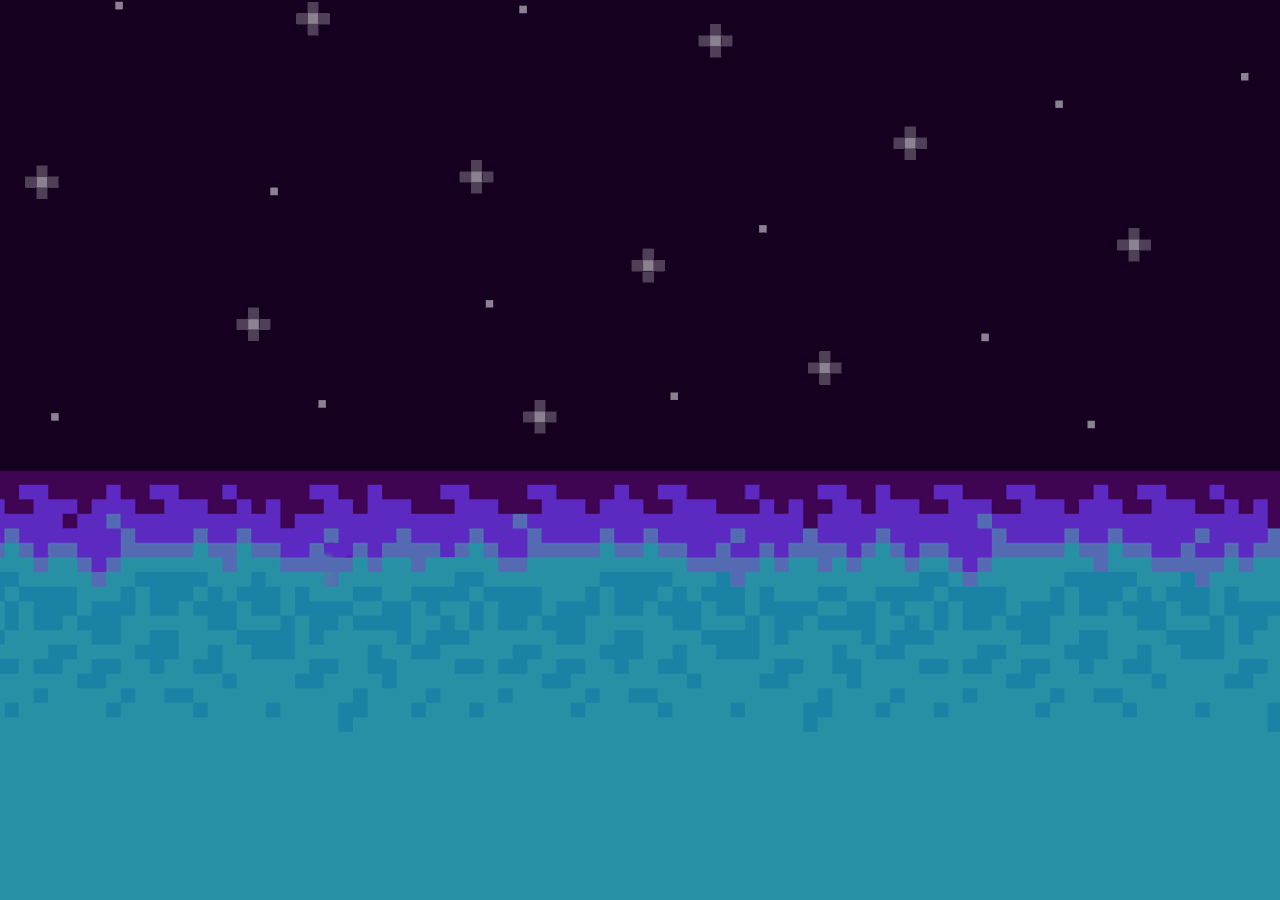
<file: index.html>
<!DOCTYPE html>
<html lang="fr">
	<head>
		<meta charset="UTF-8" />
		<title>Margaux Membré | Website</title>

		<!-- https://anthonypauwels.be/quarantedeux/metadatas/ -->

		<!-- Méta Google -->
		<meta name="title" content="Margaux Membré | Website" />
		<meta name="description" content="Site web de Margaux Membré" />

		<!-- Métas Facebook Opengraph -->
		<meta property="og:title" content="Margaux Membré | Website" />
		<meta property="og:description" content="Site web de Margaux Membré" />
		<meta property="og:url" content="http://margauxmembre.fr/projets/vcard/" />
		<meta property="og:image" content="https://images2.imgbox.com/42/06/kVdbMfuS_o.png" />
		<meta property="og:type" content="website"/>

		<!-- Métas Twitter Card -->
		<meta name="twitter:title" content="Margaux Membré | Website" />
		<meta name="twitter:description" content="Site web de Margaux Membré" />
		<meta name="twitter:url" content="http://margauxmembre.fr/projets/vcard/" />
		<meta name="twitter:image" content="https://images2.imgbox.com/42/06/kVdbMfuS_o.png" />


		<!--[if IE]
		<meta http-equiv="X-UA-Compatible" content="IE=edge" />
		<![endif]-->

		<link href="https://fonts.googleapis.com/css?family=VT323" rel="stylesheet">

		<link rel="stylesheet" href="./assets/sass/normalize.css" />
		<link rel="stylesheet" href="main.css" />

		<link rel="icon" type="image/png" href="assets/img/icon-margauxmembré.png" />

	</head>
	<body class="background">

		<div class="enter">
			<button data-text="Enter">Enter</button>
		</div>

		<div class="content">
			<header>

				<div class="display position">
					<a href="http://margauxmembre.fr/"><h1 class="logo">logo</h1></a>
					<ul class="nav">
						<li><a href="index.html" class="nav__el">Home</a></li>
						<li><a href="page_1.html" class="nav__el nav__el--projects">Projects</a></li>
						<li><a href="page_2.html" class="nav__el nav__el--contact">Contact</a></li>
					</ul>
				</div>
			</header>

			<main class="container">
				
				<figure>
					<img src="./assets/img/margaux.png" alt="photo de Margaux Membré" class="photo"/>
				</figure>
			

				<div class="col col--right">
					<h2 class="title">Margaux <span class="title__name">Membré</span></h2>
					<h3 class="littletitle">Webdesigner</h3>


					<p class="para">Because I need to escape from the reality sometimes, I write stories on forums in the Internet.&nbsp;Being on these websites gave me the desire of making my own websites that will tell some stories directly.&nbsp;Plus, on the Internet, I can watch pictures of kittens while eating chocolate.&nbsp;That’s perfect&#8202;!</p>

					<ul>
						<li class="pixelart"><p>chocolat</p></li>
						<li class="pixelart pixelart--licorne"><p>licorne</p></li>
						<li class="pixelart pixelart--ewok"><p>ewok</p></li>
						<li class="pixelart pixelart--ronflex"><p>ronflex</p></li>
					</ul>
				</div>
			</main>

		</div>

		<script src="./assets/js/app.js"></script>
		<!-- Global site tag (gtag.js) - Google Analytics -->
		<script async src="https://www.googletagmanager.com/gtag/js?id=UA-110323909-1"></script>
		<script>
		  window.dataLayer = window.dataLayer || [];
		  function gtag(){dataLayer.push(arguments);}
		  gtag('js', new Date());

		  gtag('config', 'UA-110323909-1');
		</script>

	</body>
</html>
</file>
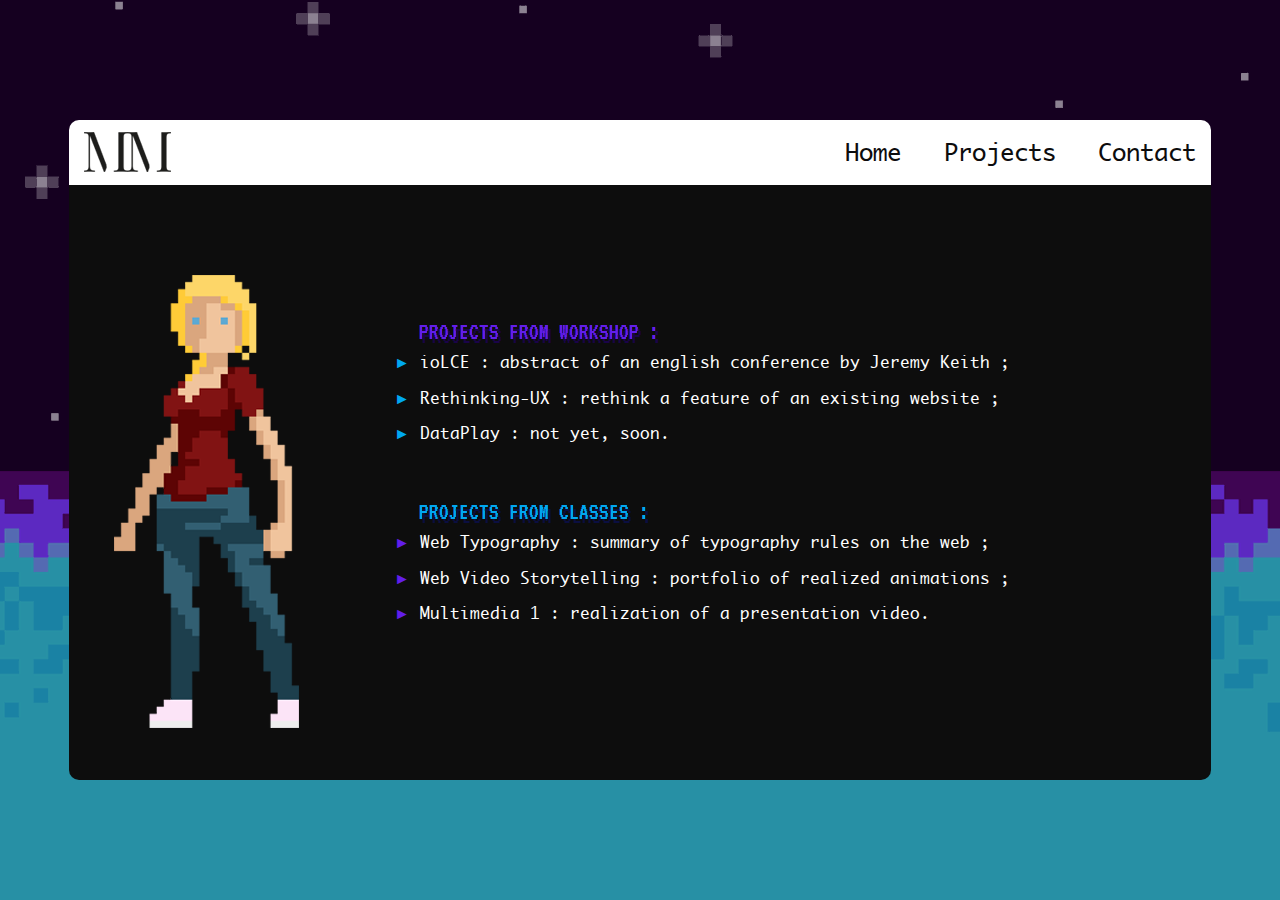
<file: page_1.html>
<!DOCTYPE html>
<html lang="fr">
	<head>
		<meta charset="UTF-8" />
		<title>Margaux Membré | Website</title>

		<!-- https://anthonypauwels.be/quarantedeux/metadatas/ -->

		<!-- Méta Google -->
		<meta name="title" content="Margaux Membré | Website" />
		<meta name="description" content="Site web de Margaux Membré" />

		<!-- Métas Facebook Opengraph -->
		<meta property="og:title" content="Margaux Membré | Website" />
		<meta property="og:description" content="Site web de Margaux Membré" />
		<meta property="og:url" content="http://margauxmembre.fr/projets/vcard/" />
		<meta property="og:image" content="https://images2.imgbox.com/42/06/kVdbMfuS_o.png" />
		<meta property="og:type" content="website"/>

		<!-- Métas Twitter Card -->
		<meta name="twitter:title" content="Margaux Membré | Website" />
		<meta name="twitter:description" content="Site web de Margaux Membré" />
		<meta name="twitter:url" content="http://margauxmembre.fr/projets/vcard/" />
		<meta name="twitter:image" content="https://images2.imgbox.com/42/06/kVdbMfuS_o.png" />


		<!--[if IE]
		<meta http-equiv="X-UA-Compatible" content="IE=edge" />
		<![endif]-->

		<link href="https://fonts.googleapis.com/css?family=VT323" rel="stylesheet">

		<link rel="stylesheet" href="./assets/sass/normalize.css" />
		<link rel="stylesheet" href="main.css" />
		<link rel="stylesheet" href="page_1.css" />

		<link rel="icon" type="image/png" href="assets/img/icon-margauxmembré.png" />

		</head>
		<body class="background">

			<div class="content">
				<header>

					<div class="display position">
						<a href="http://margauxmembre.fr/"><h1 class="logo">logo</h1></a>
						<ul class="nav">
							<li><a href="index.html" class="nav__el">Home</a></li>
							<li><a href="page_1.html" class="nav__el nav__el--projects">Projects</a></li>
							<li><a href="page_2.html" class="nav__el nav__el--contact">Contact</a></li>
						</ul>
					</div>
				</header>

				<main class="container">
					<figure>
						<img src="./assets/img/aventurer.png" alt="photo de Margaux Membré"/>
					</figure>

					<div class="col col--right padding">

						<h2 class="marg title title--size">Projects from Workshop&nbsp;:</h2>
						<ul>
							<li class="listprojects"><a href="http://margauxmembre.fr/projets/iolce/" target="_blank" class="projects">ioLCE&nbsp;: abstract of an english conference by Jeremy Keith&nbsp;;</a></li>
							<li class="listprojects"><a href="http://margauxmembre.fr/projets/rethinking-ux/" target="_blank" class="projects">Rethinking-UX&nbsp;: rethink a feature of an existing website&nbsp;;</a></li>
							<li class="listprojects"><a href="#" target="_blank" class="projects">DataPlay&nbsp;: not yet, soon.&nbsp;</a></li>
						</ul>

						<h2 class="marg title title--size title__name">Projects from classes&nbsp;:</h2>
						<ul>
							<li class="listprojects listprojects--blue"><a href="http://margauxmembre.fr/projets/webtypo/montrer/" target="_blank" class="projects projects--blue">Web Typography&nbsp;: summary of typography rules on the web&nbsp;;</a></li>
							<li class="listprojects listprojects--blue"><a href="http://margauxmembre.fr/wvs/" target="_blank" class="projects projects--blue">Web Video Storytelling&nbsp;: portfolio of realized animations&nbsp;;</a></li>
							<li class="listprojects listprojects--blue"><a href="http://margauxmembre.fr/multimedia/" target="_blank" class="projects projects--blue">Multimedia 1&nbsp;: realization of a presentation video.&nbsp;</a></li>
						</ul>
					</div>
				</main>

		</div>

		<!-- Global site tag (gtag.js) - Google Analytics -->
		<script async src="https://www.googletagmanager.com/gtag/js?id=UA-110323909-1"></script>
		<script>
		  window.dataLayer = window.dataLayer || [];
		  function gtag(){dataLayer.push(arguments);}
		  gtag('js', new Date());

		  gtag('config', 'UA-110323909-1');
		</script>

	</body>
</html>
</file>
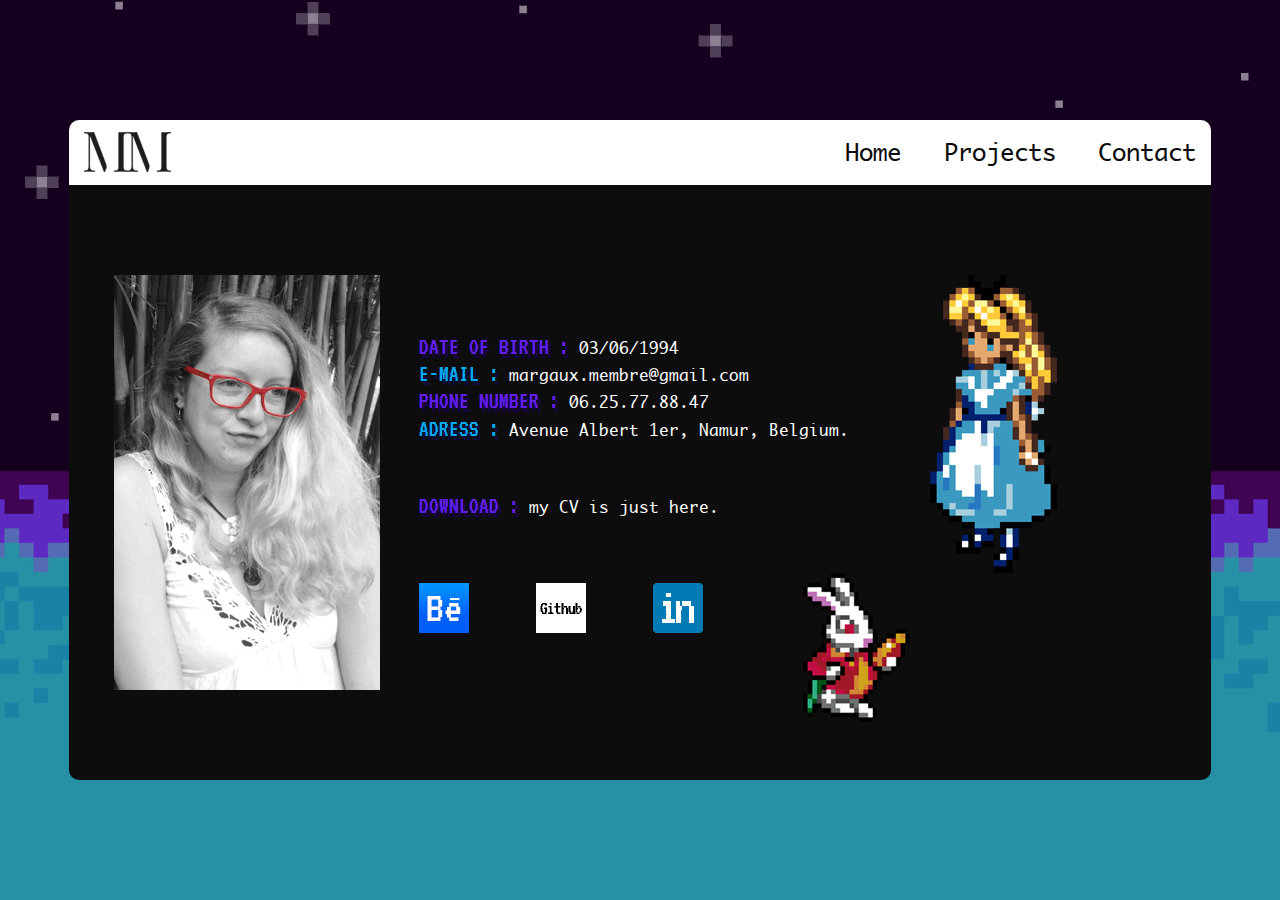
<file: page_2.html>
<!DOCTYPE html>
<html lang="fr">
	<head>
		<meta charset="UTF-8" />
		<title>Margaux Membré | Website</title>

		<!-- https://anthonypauwels.be/quarantedeux/metadatas/ -->

		<!-- Méta Google -->
		<meta name="title" content="Margaux Membré | Website" />
		<meta name="description" content="Site web de Margaux Membré" />

		<!-- Métas Facebook Opengraph -->
		<meta property="og:title" content="Margaux Membré | Website" />
		<meta property="og:description" content="Site web de Margaux Membré" />
		<meta property="og:url" content="http://margauxmembre.fr/projets/vcard/" />
		<meta property="og:image" content="https://images2.imgbox.com/42/06/kVdbMfuS_o.png" />
		<meta property="og:type" content="website"/>

		<!-- Métas Twitter Card -->
		<meta name="twitter:title" content="Margaux Membré | Website" />
		<meta name="twitter:description" content="Site web de Margaux Membré" />
		<meta name="twitter:url" content="http://margauxmembre.fr/projets/vcard/" />
		<meta name="twitter:image" content="https://images2.imgbox.com/42/06/kVdbMfuS_o.png" />


		<!--[if IE]
		<meta http-equiv="X-UA-Compatible" content="IE=edge" />
		<![endif]-->

		<link href="https://fonts.googleapis.com/css?family=VT323" rel="stylesheet">

		<link rel="stylesheet" href="./assets/sass/normalize.css" />
		<link rel="stylesheet" href="main.css" />
		<link rel="stylesheet" href="page_2.css" />

		<link rel="icon" type="image/png" href="assets/img/icon-margauxmembré.png" />
		
	</head>
	<body class="background">

		<div class="content">
			<header>

				<div class="display position">
					<a href="http://margauxmembre.fr/"><h1 class="logo">logo</h1></a>
					<ul class="nav">
						<li><a href="index.html" class="nav__el">Home</a></li>
						<li><a href="page_1.html" class="nav__el nav__el--projects">Projects</a></li>
						<li><a href="page_2.html" class="nav__el nav__el--contact">Contact</a></li>
					</ul>
				</div>
			</header>

			<main class="container">
				<figure>
					<img src="./assets/img/photo-inverse.png" alt="photo de Margaux Membré"/>
				</figure>

				<div class="col col--right">
					<h2 class="hide">Information</h2>
						<ul class="information">
							<li><p><span class="title title--size">Date of birth&nbsp;:</span> 03/06/1994</p></li>
							<li><p><span class="title title__name title--size">E-mail&nbsp;:</span> margaux.membre@gmail.com</p></li>
							<li><p><span class="title title--size">Phone number&nbsp;:</span> 06.25.77.88.47</p></li>
							<li><p><span class="title title__name title--size">Adress&nbsp;:</span> Avenue Albert 1er, Namur, Belgium.</p></li>
							<li><span class="title title--size">Download : </span><a href="./assets/img/cv-margaux-membré.pdf" target="_blank" class="projects">my CV is just here</a>.</li>
						</ul>
						<ul class="social">
							<li><a href="https://www.behance.net/margauxm5952b1" target="_blank"><img src="./assets/img/behance.png" alt="logo de behance qui mène à la page de Margaux Membré."/></a></li>
							<li><a href="https://github.com/peayne" target="_blank"><img src="./assets/img/github.png" alt="logo de github qui mène à la page de Margaux Membré."/></a></li>
							<li><a href="https://www.linkedin.com/in/margaux-membr%C3%A9-110bba120/" target="_blank"><img src="./assets/img/linkedin.png" alt="logo de linkedin qui mène à la page de Margaux Membré."/></a></li>
						</ul>
					</div>

					<div class="display">
						<ul>
							<li class="pixelart pixelart--alice"><p>alice</p></li>
							<li class="pixelart pixelart--lapin"><p>lapin</p></li>
						</ul>
					</div>
				</main>

			</div>

		<!-- Global site tag (gtag.js) - Google Analytics -->
		<script async src="https://www.googletagmanager.com/gtag/js?id=UA-110323909-1"></script>
		<script>
		  window.dataLayer = window.dataLayer || [];
		  function gtag(){dataLayer.push(arguments);}
		  gtag('js', new Date());

		  gtag('config', 'UA-110323909-1');
		</script>

	</body>
</html>
</file>
<file: main.css>
/* TYPO */

@font-face {
    font-family: 'monaco_regular';
    src: url('./assets/fonts/monaco.ttf');
    font-weight: normal;
    font-style: normal;
}

.title{
	font-family: 'VT323', monospace;
	font-size:90.3px;
	font-weight:normal;
	text-transform:uppercase;
	text-shadow:3px 4px #1a0449;
	background: #621eea;
	-webkit-background-clip: text;
	-webkit-text-fill-color: #621eea;
	line-height:60%;
	margin:0;
	padding:0;
}

.title__name{
	background:#00a8ef;
	text-shadow:3px 4px #0b0f41;
	-webkit-background-clip: text;
	-webkit-text-fill-color: #00a8ef;
}

.title--size{
	font-size:24px;
}

.littletitle{
	font-size:32px;
	margin:0;
	font-weight:normal;
	margin-bottom:50px;
}

/* GENERAL */

html {
	height: 100vh;
	width: 100vw;
}

body{
	font-family:"monaco_regular", sans-serif;
	font-size:16px;
	line-height:1.7;
	color:#fff;
	display: flex;
	justify-content: center;
	align-items: center;
}

a{
	text-decoration: none;
}

header{
	height:65px;
	width:1142px;
}

ul{
	list-style:none;
	padding:0;
	margin:0;
}

p{
	margin:0;
}

figure{
	margin:0;
}

/* LAYOUT */

.content {
	opacity: 0;
	z-index:1;
}

.content .col--right ul {
	display: flex;
	justify-content: space-between;
	align-items: center;
}

.content main {
	display: flex;
	justify-content: space-between;
	align-items: flex-start;
	padding:90px 45px;
	box-sizing: border-box;
}

.content main div{
	padding-right:126px;
}

.content main ul{
	margin-right:-120px;
}

.display{
	display:inline-block;
	height:65px;
}

.container{
	width:1142px;
	height:595px;
	background:#0d0d0d;
	border-radius: 0 0 10px 10px;
}

.col{
	width:621px;
}

	.col--left{
		float:left;
	}

	.col--right{
		float:right;
	}

/* NAVIGATION */

.nav{
	display:inline-block;
	background:#fff;
	width:1142px;
	height:65px;
	padding:0;
	border-radius:10px 10px 0 0;
}

	.nav__el{
		position:absolute;
		right:295px;
		display:inline-block;
		padding:12px 15px 12px 41px;
		font-size:24px;
		color:#0d0c0d;
	}

	.nav__el--projects{
		right:140px;
	}

	.nav__el--contact{
		right:0;
	}

	.nav__el:hover, .nav__el:focus{
		font-family: 'VT323', monospace;
		font-size:32px;
		padding:4.5px 15px 4.5px 41px;
		letter-spacing:2px;
		color: #621eea;
	}

/* IMAGES */

.background{
	background-image:url(./assets/img/fond.png);
	background-color:#2790a5;
	background-repeat:repeat-x, repeat-y;
	height:100vh;
	width:100vw;
}

.logo{
	background:url(./assets/img/logo.png) no-repeat;
	height:40px;
	width:87px;
	position:absolute;
	bottom:13px;
	left:15px;
	text-indent: 100%;
    white-space: nowrap;
    overflow: hidden;
    margin:0;
}

	.logo:hover{
		background:url(./assets/img/logo-hover.png) no-repeat;
	}

.pixelart{
	background:url(./assets/img/chocolat.png) no-repeat;
    height:99px;
    width:92px;
    text-indent: 100%;
    white-space: nowrap;
    overflow: hidden;
}

.pixelart--licorne{
	background:url(./assets/img/licorne.png) no-repeat;
	height:102px;
    width:71px;
}

.pixelart--ewok{
	background:url(./assets/img/ewok.png) no-repeat;
	height:92px;
	width:66px;
}

.pixelart--ronflex{
	background:url(./assets/img/ronflex.png) no-repeat;
	height:175px;
    width:163px;
}

.pixelart--alice{
	background:url(./assets/img/alice.png) no-repeat;
	height:298px;
    width:127px;
    margin-left:-180%;
}

.pixelart--lapin{
	background:url(./assets/img/lapin.png) no-repeat;
	height:149px;
	width:107px;
	margin-left:-280%;
}

/* LISTS */

.projects{
	color:#fff;
}

.projects:hover, .projects:focus{
	border-bottom: 1px solid #00a8ef; /* Old browsers */
	padding-bottom:2px;
}

.projects--blue:hover, .projects--blue:focus{
	border-bottom:1px solid #621eea;
}

.listprojects{
	padding-bottom:8px;
}

.listprojects:before{
	content:"► ";
	color:#00a8ef;
	margin-left:-25px;
}

.listprojects--blue:before{
	color:#621eea;
}

.position{
	position:relative;
}

/* OTHERS */

.hide{
    display:none;
}

.marg{
	margin-top:50px;
	margin-bottom:10px;
}

/* ANIMATION */

.enter {
	opacity: 0;
	-webkit-animation: fadeIn 1.5s ease forwards;
	-o-animation: fadeIn 1.5s ease forwards;
	animation: fadeIn 1.5s ease forwards;
	animation-delay: 500ms;
}

.fadeIn {
	-webkit-animation: fadeIn 1s ease forwards;
	-o-animation: fadeIn 1s ease forwards;
	animation: fadeIn 1s ease forwards;
	z-index:0;
}
.fadeOut {
	-webkit-animation: fadeOut 0.5s ease forwards;
	-o-animation: fadeOut 0.5s ease forwards;
	animation: fadeOut 0.5s ease forwards;
}

/* KEYFRAMES */

@keyframes fadeIn {
	0% {
		opacity: 0;
	}
	100% {
		opacity: 1;
	}
}

@keyframes fadeOut {
	0% {
		opacity: 1;
	}
	100% {
		opacity: 0;
	}
}

/* LE STYLE DU BOUTON */

.enter {
	position: absolute;
	display: flex;
	justify-content: center;
	align-items: center;
	height: 100vh;
	width: 100vw;
	top: 0;
	left: 0;
	z-index: 10;
}

.enter button {
	font-family: 'VT323', monospace;
	font-size:230px;
	font-weight:normal;
	text-transform:uppercase;
	text-shadow:3px 4px #1a0449;
	background: #621eea;
	-webkit-background-clip: text;
	-webkit-text-fill-color: #621eea;
	background:#0d0d0d;
	border-radius: 20px 20px;
	margin:0;
	padding:20px 40px;
	display: block;
	border: 0;
	cursor: pointer;
}
</file>
<file: page_1.css>
/* APPARITION OF THE BLOCK */

.content {
	opacity: 1;
	z-index:1;
}

/* PROJECT LIST */

.content .col--right ul{
	display: flex;
	justify-content: space-between;
	align-items: center;
	text-align:left;
	flex-direction:row;
	flex-wrap: wrap;
}
</file>
<file: page_2.css>
/* APPARITION OF THE BLOCK */

.content {
	opacity: 1;
	z-index:1;
}

/* STYLE OF INFORMATION BLOCK */

.content .col--right .information{
	display:block;
	padding-top:60px;
	margin-left:-40px;
}

.content .informations li{
	margin-bottom:5px;
}

/* STYLE OF SOCIAL BLOCK */

.content .col--right .social{
	display: flex;
	justify-content: space-between;
	align-items: flex-end;
	padding-right:80%;
	padding-top:10%;
	margin-left:-40px;
}

/* SPACE BETWEEN PICTURE AND THE BLOCK */

.content main div{
	padding-right:0;
}

/* LAST LINK */

.content .col--right .information li:last-child{
	margin-top:50px;
}
</file>
